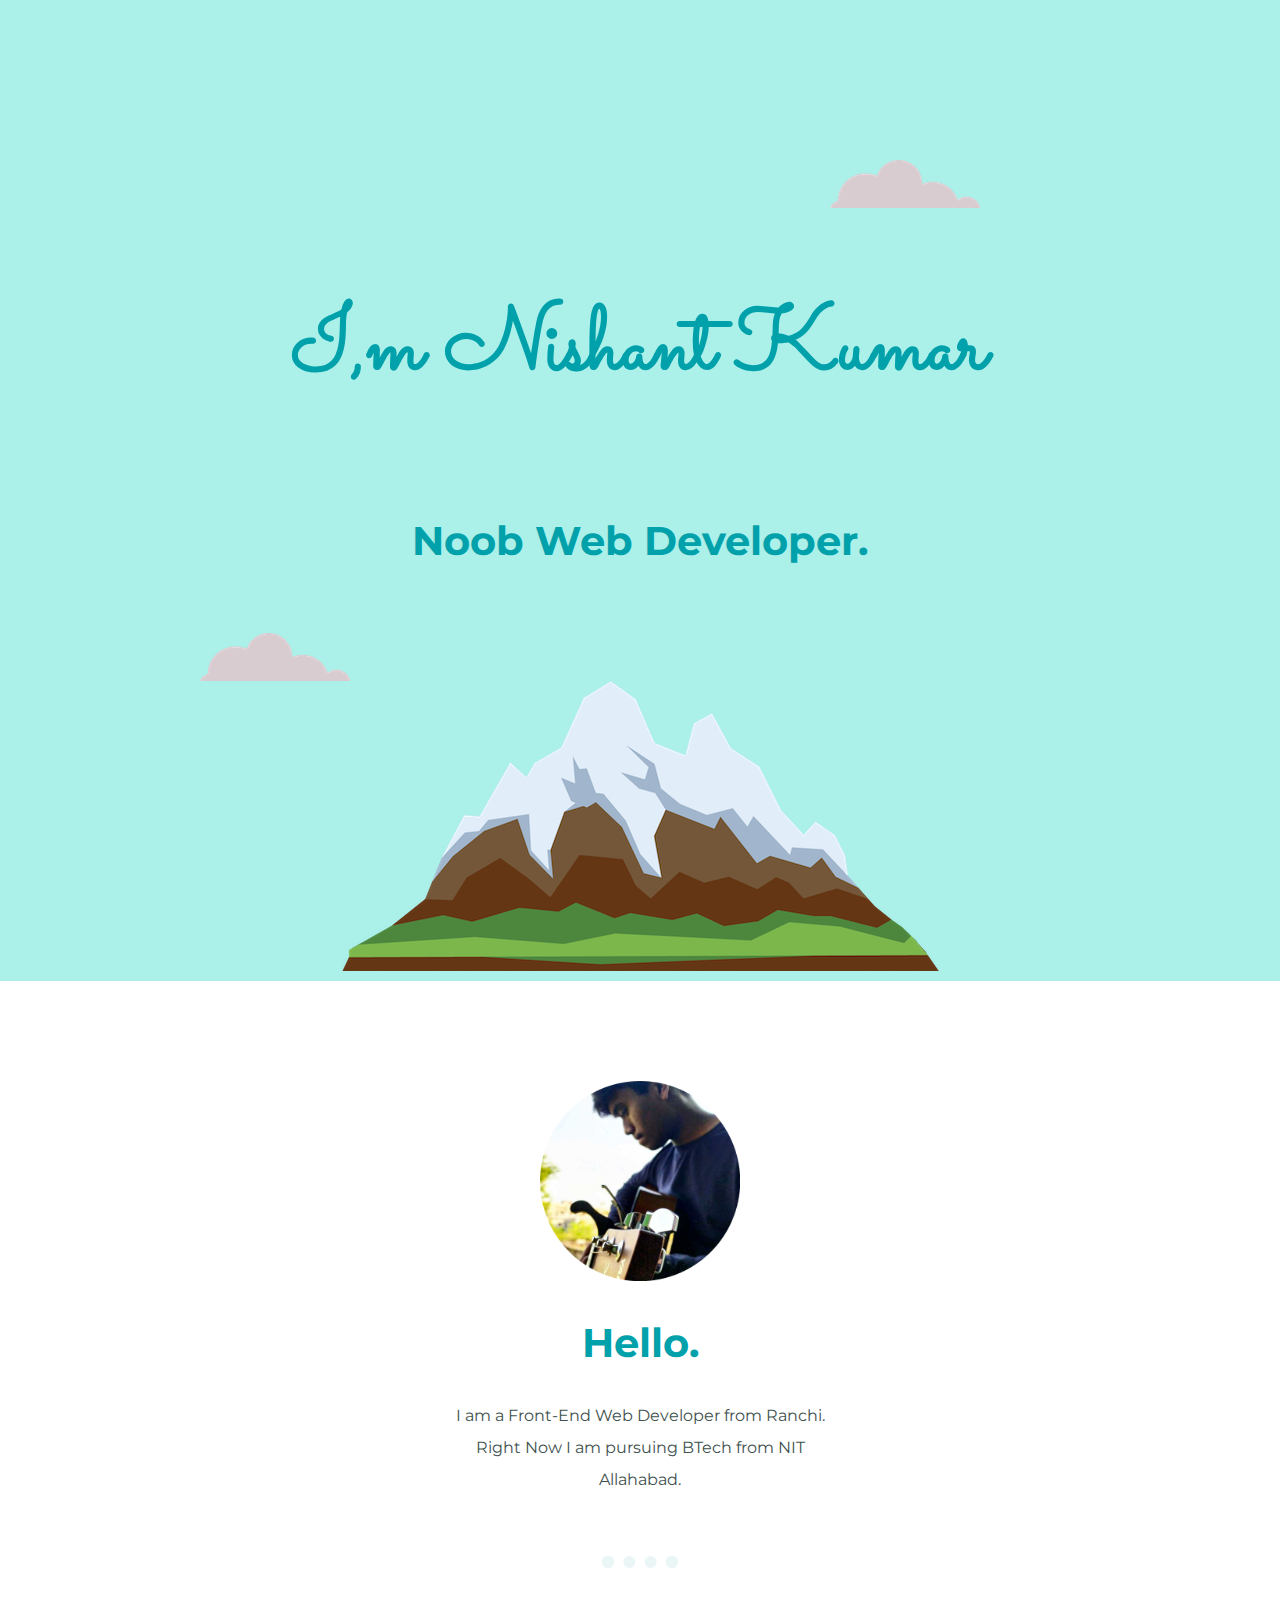
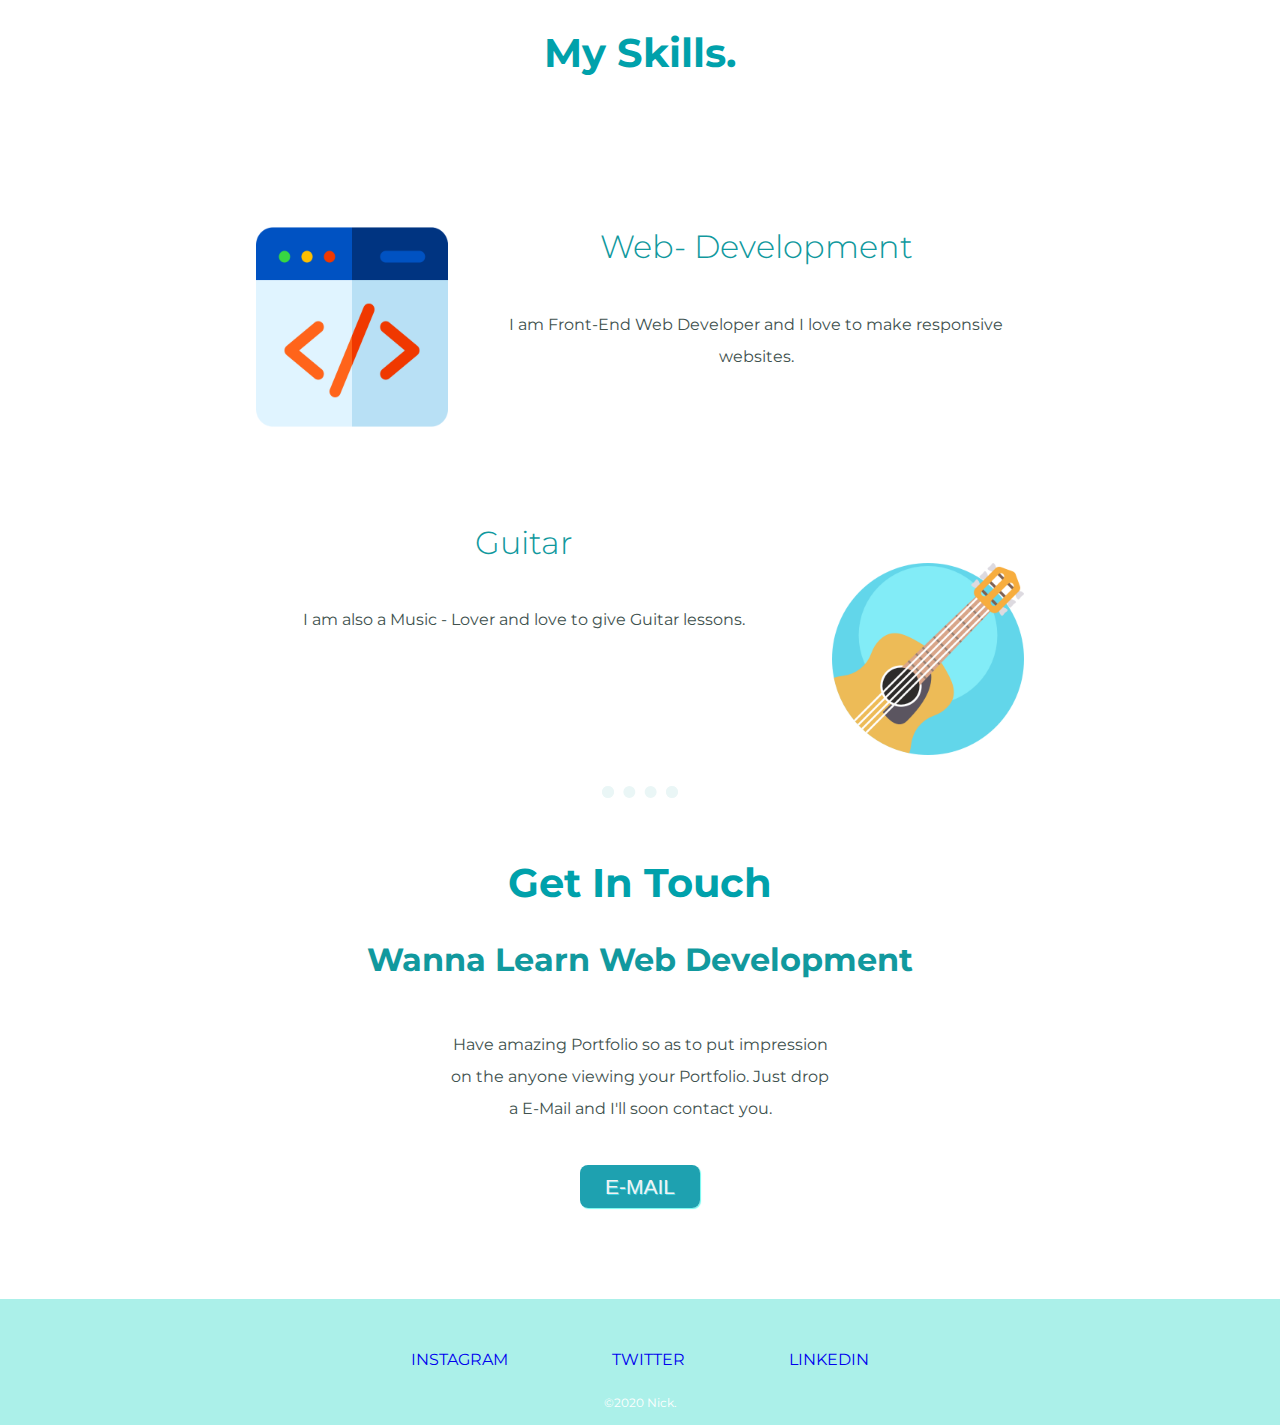
<file: index.html>
<!DOCTYPE html>
<html lang="en" dir="ltr">

<head>
  <meta charset="utf-8">
  <title>Nishant's Portfolio</title>
  <link rel="stylesheet" href="css/style.css">
  <link rel="icon" href="favicon.ico">
  <link href="https://fonts.googleapis.com/css2?family=Merriweather:wght@200&family=Montserrat:wght@200&family=Sacramento&display=swap" rel="stylesheet">
</head>

<body>
  <div class="top-container">
    <img class="cloud-top" src="images/CSS - My Site Images/cloud.png"></img>
    <h1>I,m Nishant Kumar</h1>
    <h2>Noob Web Developer.</h2>
    <img class="cloud-bottom" src="images/CSS - My Site Images/cloud.png">
    <img class="mountain" src="images/CSS - My Site Images/mountain.png">
  </div>
  <div class="middle-container">
    <div class="profile">
      <img src="me2.png" height="200px" width="200px" alt="">
      <h2>Hello.</h2>
      <p class="short-desc">I am a Front-End Web Developer from Ranchi. Right Now I am pursuing BTech from NIT Allahabad.</p>
    </div>
    <hr>
    <div class="skills">
      <h2>My Skills.</h2>
      <div class="skill-row">
        <img class="web" src="images/interface.png" alt="">
        <h4>Web- Development</h4>
        <p class="skill-description">I am Front-End Web Developer and I love to make responsive websites. </p>
      </div>
      <div class="skill-row">
        <img class="guitar" src="orchestra.png" alt="">
        <h4>Guitar</h4>
        <p>I am also a Music - Lover and love to give Guitar lessons.</p>
      </div>
    </div>
    <hr>
    <div class="contact-me">
      <h2>Get In Touch</h2>
      <h3>Wanna Learn Web Development</h3>
      <p class="contact-message">Have amazing Portfolio so as to put impression on the anyone viewing your Portfolio. Just drop a E-Mail and I'll soon contact you.</p>
      <a class="testbutton" href="mailto:name@email.com">E-MAIL</a>
    </div>
  </div>


  <div class="bottom-container">
    <a class="footer-link" href="https://www.instagram.com/niishant._">INSTAGRAM</a>
    <a class="footer-link" href="https://twitter.com/niishant97">TWITTER</a>
    <a class="footer-link" href="https://www.linkedin.com/in/nishant-kumar-a97671191/">LINKEDIN</a>
    <p class="cc">©2020 Nick.</p>
  </div>



</body>

</html>
</file>
<file: css/style.css>
body{
  color: #40514E;
  text-align: center;
  font-family: 'Merriweather', serif;
  margin:0px;

}

hr{
  border: dotted #EAF6F6 12px;
  border-bottom: none;
  width:4%;
  margin: 60px auto;
}

h1{
  font-family: 'Sacramento', cursive;
  font-size: 5.625rem;
  margin-top: 50px auto 0 auto;
  color:#00a1ab;


}

h2{
  font-family: 'Montserrat', sans-serif;
  font-size: 2.5rem;
  color:#00a1ab;
}

h3{
  font-family: 'Montserrat', sans-serif;
  color: #11999E;
  font-size: 2rem;
}
h4{
  font-weight: 300;
  font-family: 'Montserrat', sans-serif;
  color: #11999E;
  font-size: 2rem;
}
.cloud-bottom{
  position: absolute;
  left:200px;
  bottom:300px;
}

.cloud-top{
  position: absolute;
  right:300px;
  top:160px;
}

.top-container{
  padding-top: 200px;
  position: relative;
  background-color: #abf0e9;
  line-height: 2;
}
.middle-container{
  margin: 100px auto;
}

.bottom-container{
  padding-top:50px;
  margin-bottom: 0px;
  background-color: #abf0e9;

}

a{
  padding: 50px;
  font-family: 'Montserrat', sans-serif;
  text-decoration: none;
}

.skill-row{
  width: 60%;
  margin: 150px auto;

}

.web{
  width: 25%;
  height: 200px;
  float: left;
  margin-right: 40px;
}

.guitar{
  width: 25%;
  float: right;
  margin-left: 40px;
  margin-top: 40px;
}
a:hover{
  color: white;
}

p{
  line-height: 2;
  font-family: 'Montserrat', sans-serif;

}

.short-desc{
  color:#40514E;
  width: 30%;
  margin: 0 auto;
}

.cc{
  color: white;
  padding: 10px 0;
  margin-bottom: 0px;
  font-weight: normal;
  font-size: 0.75rem;
}

.contact-message{
  width: 30%;
  margin: 50px auto;
}

.testbutton {
  font-family: arial;
  color: #F2F2F2 !important;
  font-size: 21px;
  text-shadow: 1px 1px 0px #3CCEDE;
  box-shadow: 1px 1px 1px #70F9F0;
  padding: 10px 25px;
  -moz-border-radius: 8px;
  -webkit-border-radius: 8px;
  border-radius: 8px;
  background: #1EA1B0;
}
.testbutton:hover {
  color: #14396A !important;
  background: #468CCF;
  background: linear-gradient(top,  #468CCF,  #63B8EE);
  background: -ms-linear-gradient(top,  #468CCF,  #63B8EE);
  background: -webkit-gradient(linear, left top, left bottom, from(#468CCF), to(#63B8EE));
  background: -moz-linear-gradient(top,  #468CCF,  #63B8EE);
}
</file>
